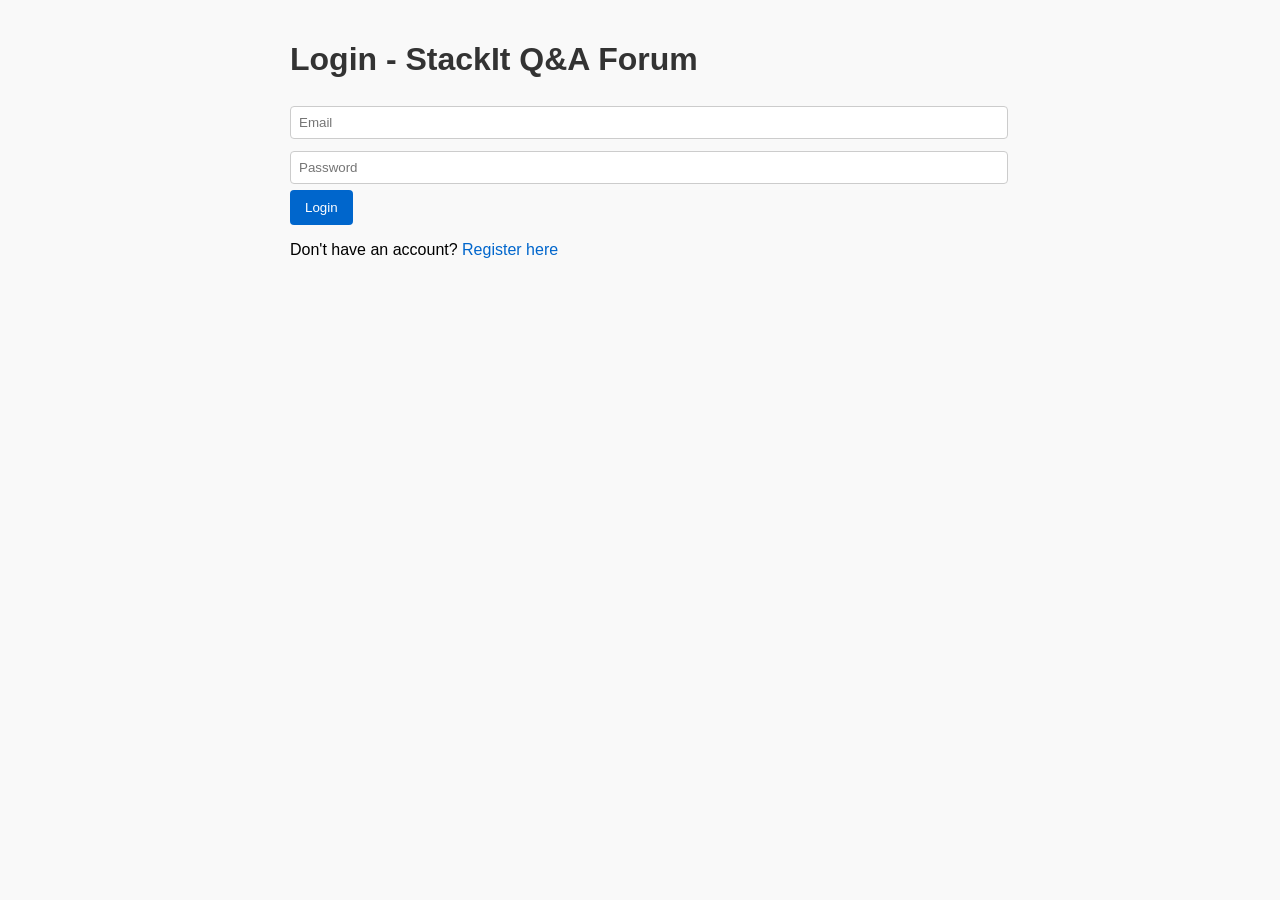
<file: index.html>
<!DOCTYPE html>
<html>
<head>
  <title>StackIt Q&A Forum</title>
  <link rel="stylesheet" href="style.css">
</head>
<body>
  <h1>Welcome to StackIt Q&A Forum</h1>
  <p id="welcomeText">👋 Hello, user!</p>
  <p><a href="login.html" onclick="logout()">Logout</a></p>

  <a href="add_question.html">+ Ask a Question</a>
  <h2>All Questions</h2>

  <div id="questionsContainer"></div>

  <script>
    // ✅ Check login
    const username = localStorage.getItem("username");
    const token = localStorage.getItem("token");

    if (!username || !token) {
      alert("Please login first!");
      window.location.href = "login.html";
    } else {
      document.getElementById("welcomeText").innerText = `👋 Hello, ${username}!`;
    }

    // ✅ Logout
    function logout() {
      localStorage.removeItem("username");
      localStorage.removeItem("token");
    }

    // ✅ Fetch and render questions
    fetch("http://127.0.0.1:5000/api/questions")
      .then(res => res.json())
      .then(data => {
        const container = document.getElementById("questionsContainer");
        if (data.length === 0) {
          container.innerHTML = "<p>No questions posted yet.</p>";
        } else {
          data.forEach(row => {
            const div = document.createElement("div");
            div.className = "question";
            div.innerHTML = `
              <h3><a href="view_question.html?id=${row.id}">${row.title}</a></h3>
              <p>${row.description.slice(0, 150)}...</p>
              <small>Posted on ${row.created_at}</small>
            `;
            container.appendChild(div);
          });
        }
      })
      .catch(err => {
        document.getElementById("questionsContainer").innerHTML =
          "<p style='color: red;'>❌ Failed to load questions.</p>";
        console.error(err);
      });
  </script>
</body>
</html>
</file>
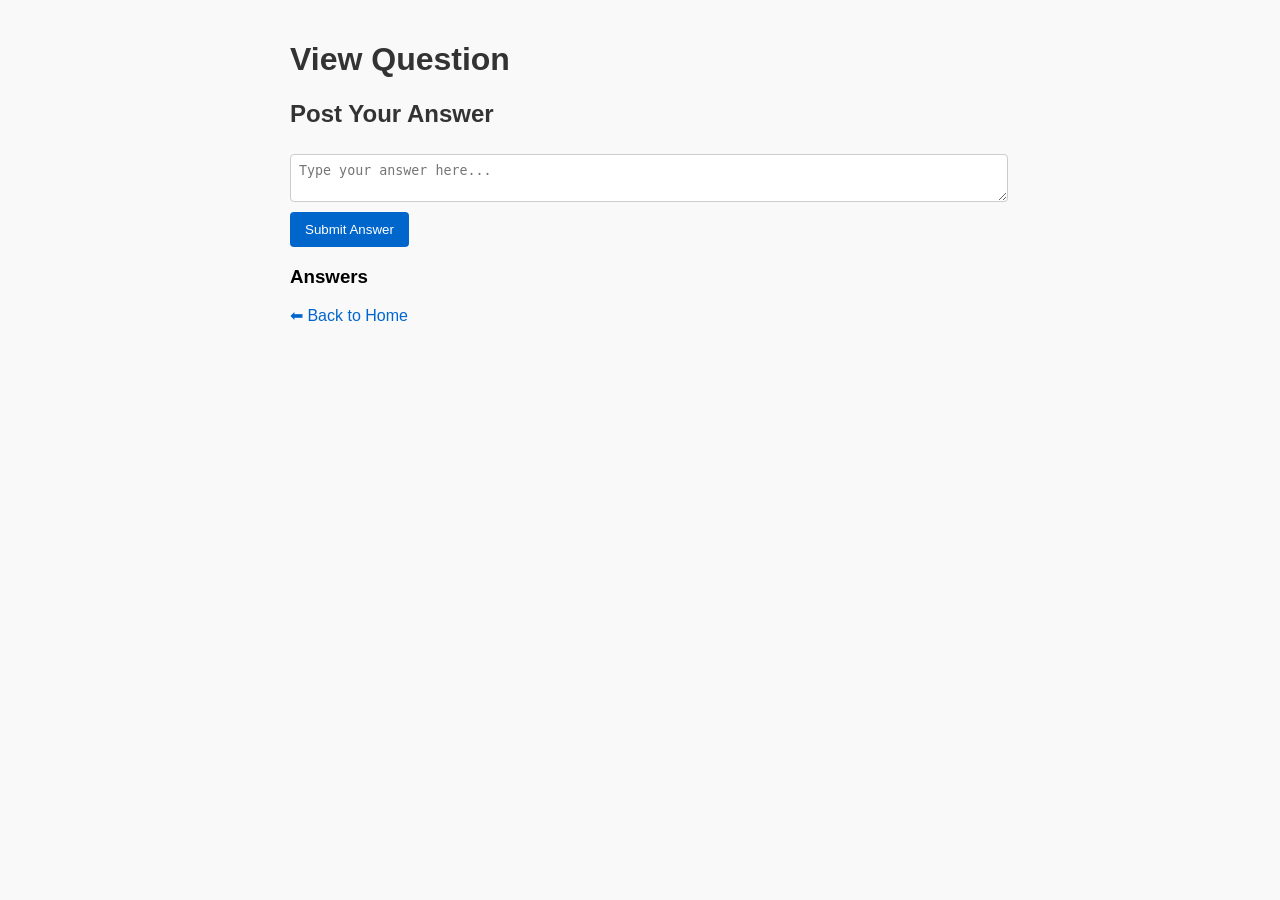
<file: add_answer.html>
<!DOCTYPE html>
<html>
<head>
    <title>View Question - StackIt</title>
    <link rel="stylesheet" href="style.css">
</head>
<body>
    <h1>View Question</h1>

    <div id="questionContainer"></div>

    <h2>Post Your Answer</h2>
    <p id="answerMsg" style="font-weight: bold;"></p>
    <form id="answerForm">
        <textarea id="answerText" placeholder="Type your answer here..." required></textarea><br>
        <button type="submit">Submit Answer</button>
    </form>

    <h3>Answers</h3>
    <div id="answersContainer"></div>

    <p><a href="index.html">⬅ Back to Home</a></p>

    <script>
        const params = new URLSearchParams(window.location.search);
        const questionId = params.get("id");
        const questionContainer = document.getElementById("questionContainer");
        const answersContainer = document.getElementById("answersContainer");
        const answerForm = document.getElementById("answerForm");
        const answerMsg = document.getElementById("answerMsg");

        // Fetch and display the question
        fetch(`http://127.0.0.1:5000/api/questions/${questionId}`)
            .then(res => res.json())
            .then(data => {
                if (data.error) {
                    questionContainer.innerHTML = `<p style="color:red;">${data.error}</p>`;
                } else {
                    const q = data.question;
                    questionContainer.innerHTML = `
                        <h2>${q.title}</h2>
                        <p>${q.description}</p>
                        <small>Posted on ${q.created_at}</small>
                    `;

                    // Show answers
                    answersContainer.innerHTML = data.answers.map(ans => `
                        <div class="answer">
                            <p>${ans.text}</p>
                            <small>Answered on ${ans.created_at}</small>
                        </div>
                    `).join('');
                }
            });

        // Submit new answer
        answerForm.addEventListener("submit", function (e) {
            e.preventDefault();
            const answerText = document.getElementById("answerText").value;

            fetch(`http://127.0.0.1:5000/api/questions/${questionId}/answer`, {
                method: "POST",
                headers: {
                    "Content-Type": "application/json"
                },
                credentials: "include",
                body: JSON.stringify({ text: answerText })
            })
            .then(res => res.json())
            .then(data => {
                answerMsg.innerText = data.message;
                answerMsg.style.color = data.message.includes("success") ? "green" : "red";
                if (data.message.includes("success")) {
                    setTimeout(() => location.reload(), 1500);
                }
            })
            .catch(err => {
                answerMsg.innerText = "❌ Failed to post answer.";
                answerMsg.style.color = "red";
            });
        });
    </script>
</body>
</html>
</file>
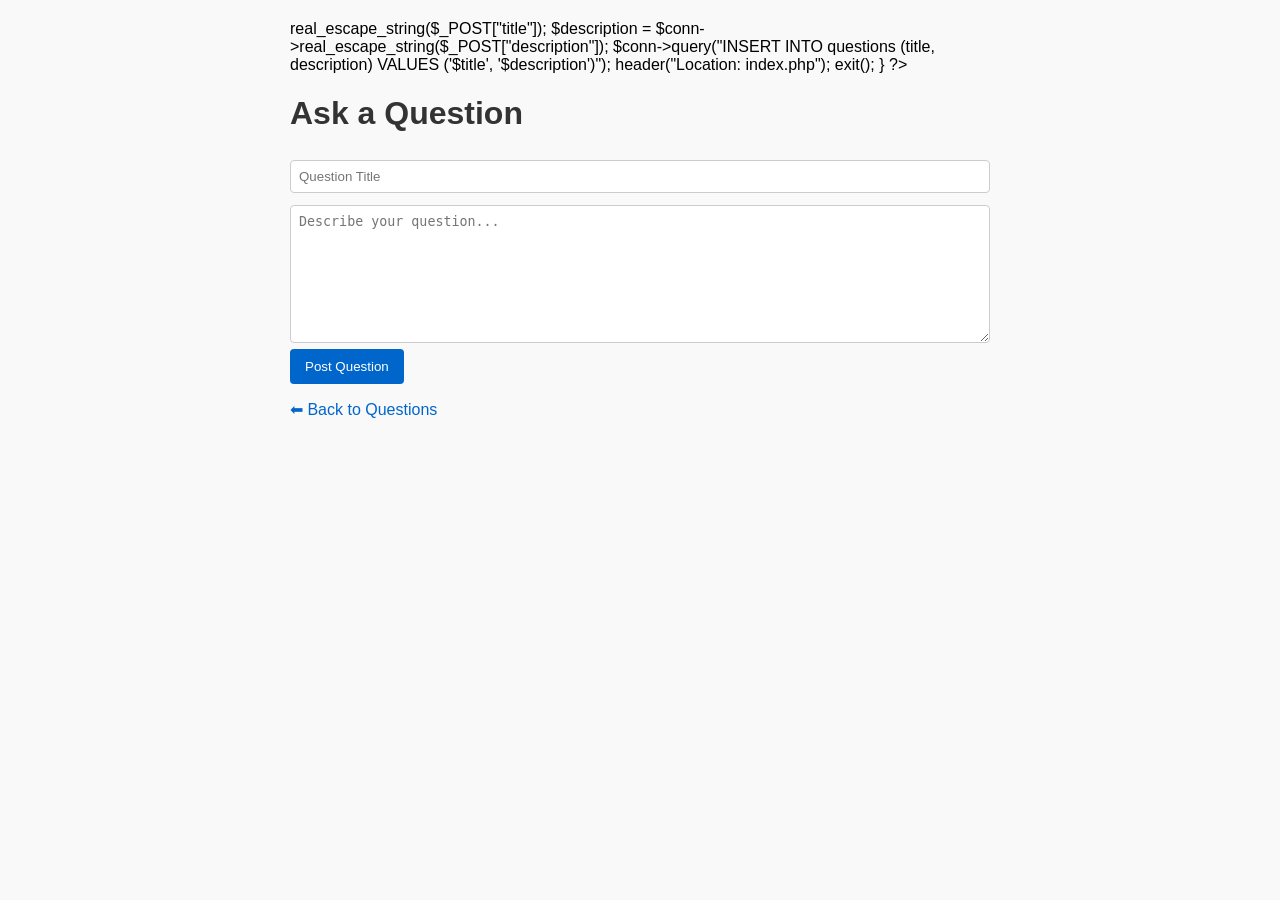
<file: add_question.html>
<?php include 'db.php';

if ($_SERVER["REQUEST_METHOD"] == "POST") {
    $title = $conn->real_escape_string($_POST["title"]);
    $description = $conn->real_escape_string($_POST["description"]);

    $conn->query("INSERT INTO questions (title, description) VALUES ('$title', '$description')");
    header("Location: index.php");
    exit();
}
?>
<!DOCTYPE html>
<html>
<head>
    <title>Ask a Question - StackIt</title>
    <link rel="stylesheet" href="style.css">
</head>
<body>
    <h1>Ask a Question</h1>
    <form method="post">
        <input type="text" name="title" placeholder="Question Title" required><br>
        <textarea name="description" placeholder="Describe your question..." rows="8" required></textarea><br>
        <button type="submit">Post Question</button>
    </form>
    <a href="index.php">⬅ Back to Questions</a>
</body>
</html>
</file>
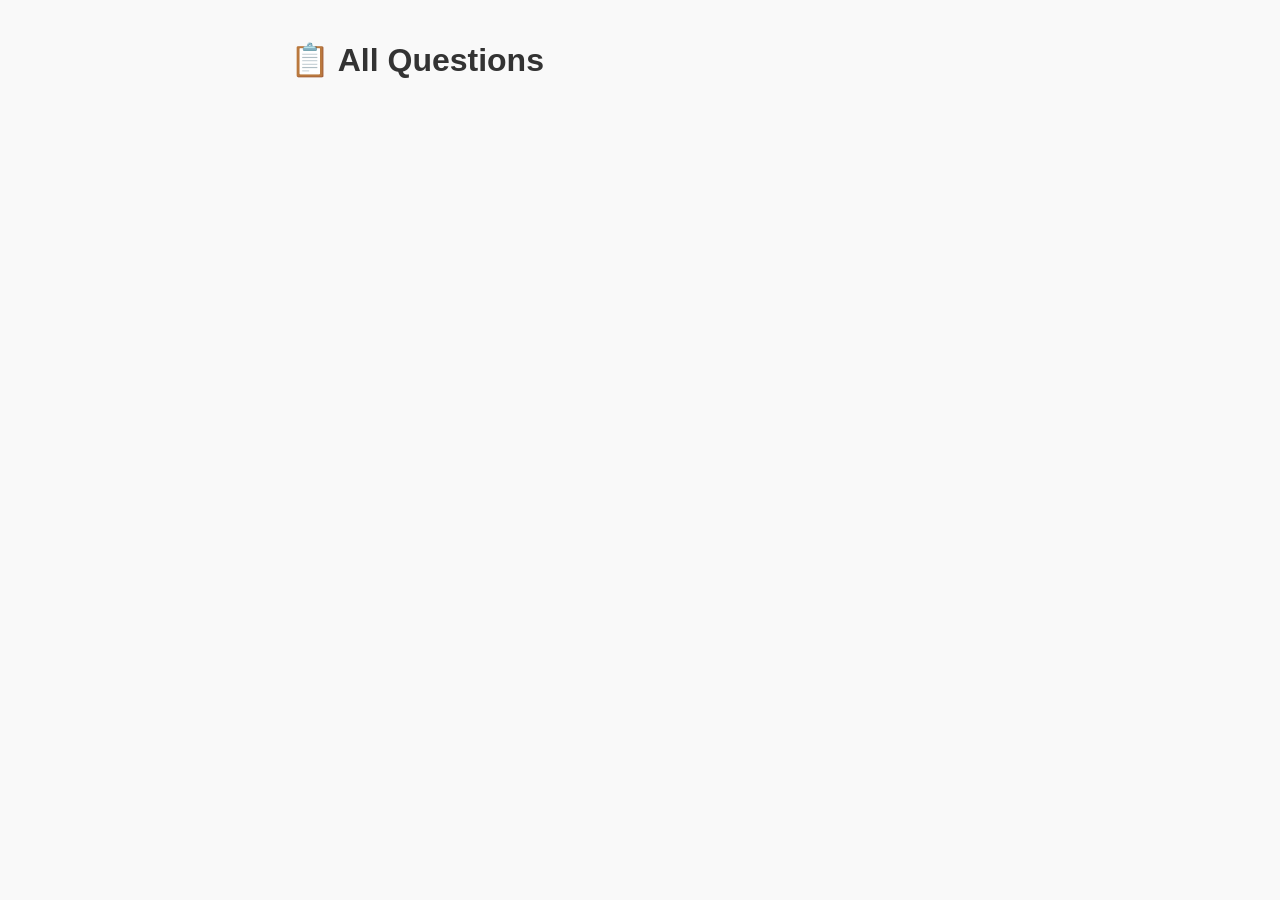
<file: db.html>
<!DOCTYPE html>
<html>
<head>
  <title>StackIt Questions</title>
  <link rel="stylesheet" href="style.css" />
</head>
<body>
  <h1>📋 All Questions</h1>
  <div id="questionsContainer"></div>

  <script>
    fetch("http://127.0.0.1:5000/api/questions")
      .then(res => res.json())
      .then(data => {
        const container = document.getElementById("questionsContainer");
        data.forEach(q => {
          const div = document.createElement("div");
          div.classList.add("question");
          div.innerHTML = `
            <h3><a href="view_question.html?id=${q.id}">${q.title}</a></h3>
            <p>${q.description.substring(0, 150)}...</p>
            <small>Posted on ${q.created_at}</small>
          `;
          container.appendChild(div);
        });
      });
  </script>
</body>
</html>
</file>
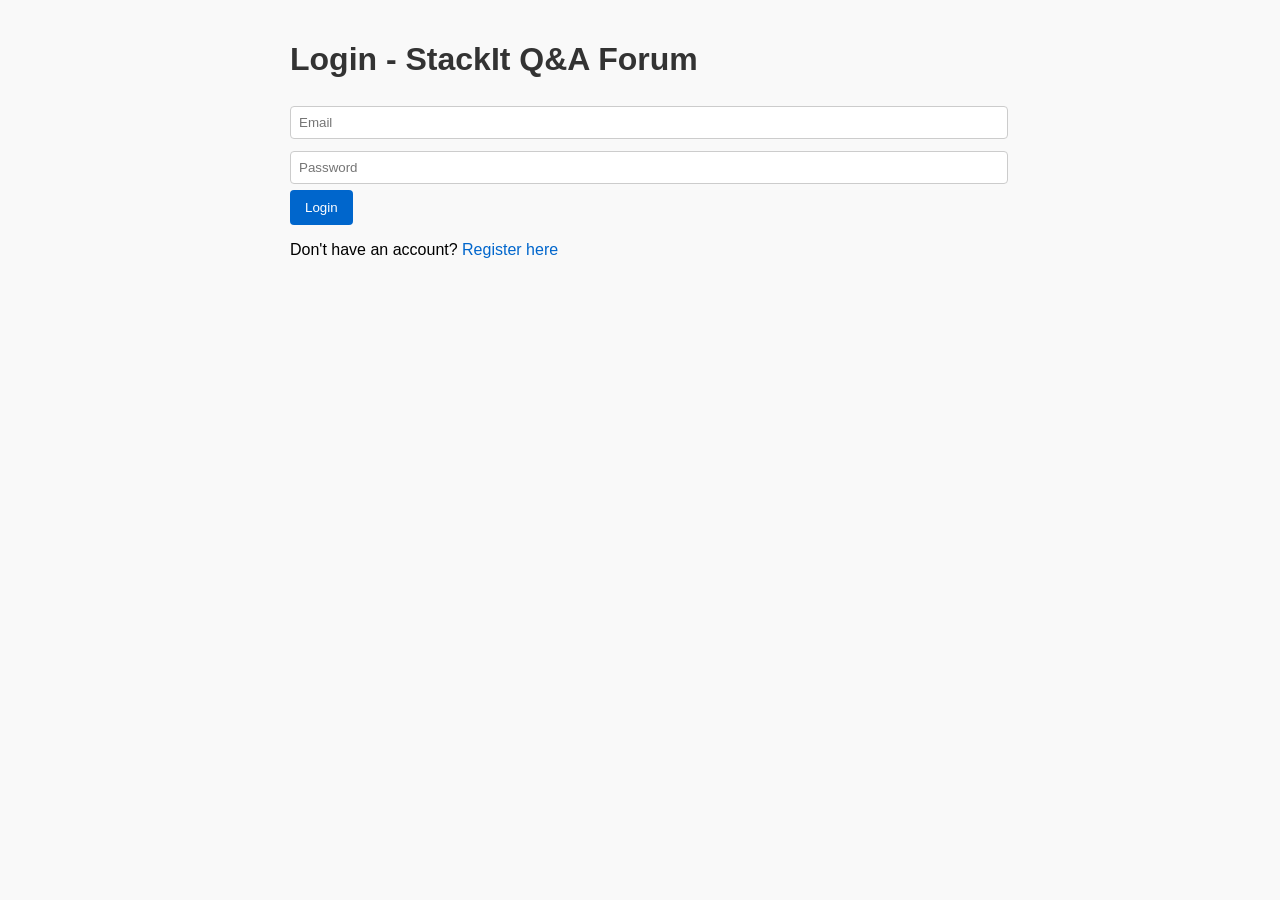
<file: login.html>
<!DOCTYPE html>
<html>
<head>
    <title>Login - StackIt</title>
    <link rel="stylesheet" href="style.css">
</head>
<body>
    <h1>Login - StackIt Q&A Forum</h1>

    <p id="message" style="font-weight: bold;"></p>

    <form id="loginForm">
        <input type="email" id="email" placeholder="Email" required><br>
        <input type="password" id="password" placeholder="Password" required><br>
        <button type="submit">Login</button>
    </form>

    <p>Don't have an account? <a href="register.html">Register here</a></p>

    <script>
        const form = document.getElementById("loginForm");
        const message = document.getElementById("message");

        form.addEventListener("submit", function (e) {
            e.preventDefault();

            const userData = {
                email: document.getElementById("email").value,
                password: document.getElementById("password").value
            };

            fetch("http://127.0.0.1:5000/api/auth/login", {
                method: "POST",
                headers: {
                    "Content-Type": "application/json"
                },
                credentials: "include",
                body: JSON.stringify(userData)
            })
            .then(res => res.json())
            .then(data => {
                message.innerText = data.message;
                message.style.color = data.message.includes("success") ? "green" : "red";
                if (data.message.includes("success")) {
                    setTimeout(() => window.location.href = "index.html", 2000);
                }
            })
            .catch(err => {
                console.error(err);
                message.innerText = "❌ Login failed. Please try again.";
                message.style.color = "red";
            });
        });
    </script>
</body>
</html>
</file>
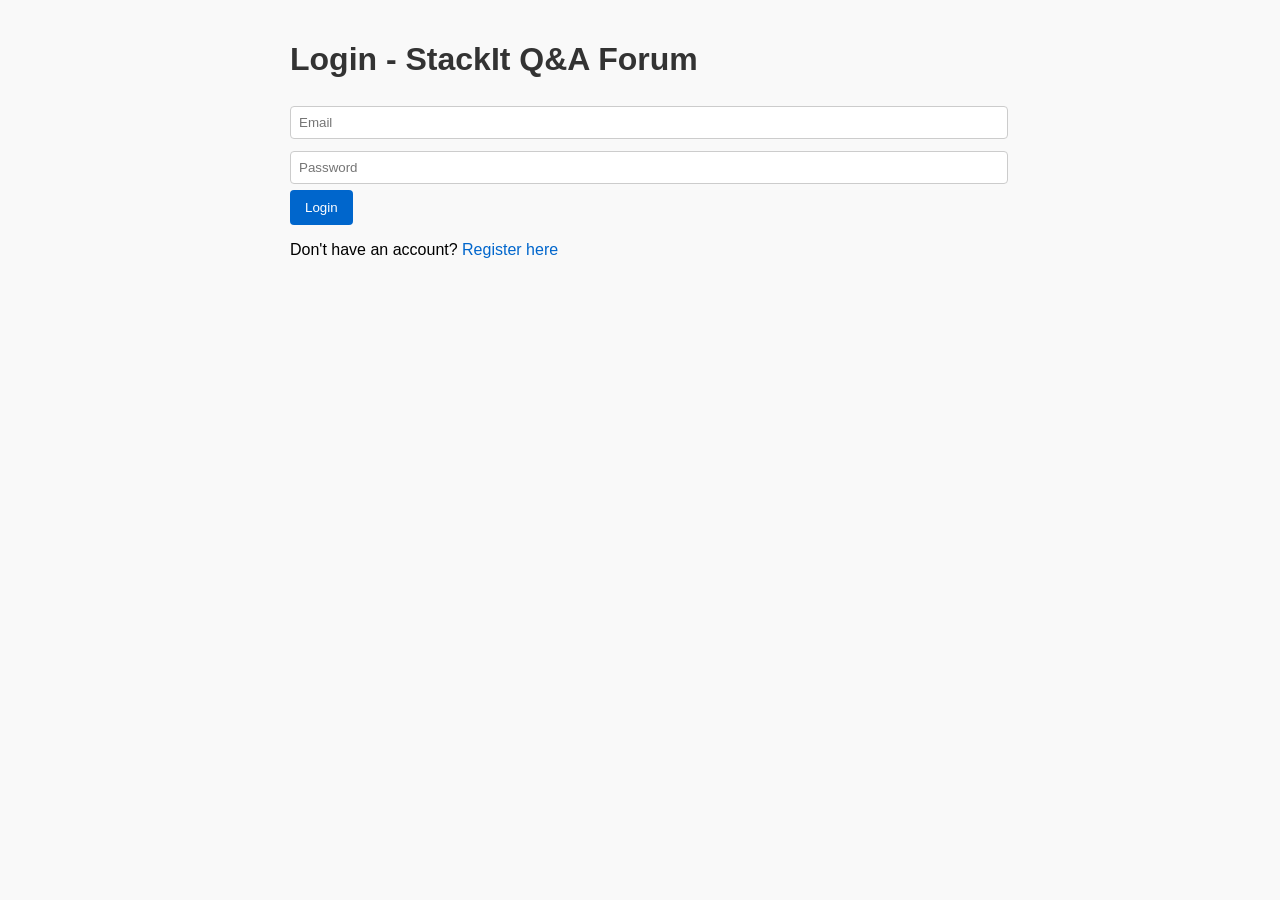
<file: logout.html>
<!DOCTYPE html>
<html>
<head>
    <title>Logout - StackIt</title>
</head>
<body>
    <h2>Logging out...</h2>

    <script>
        fetch("http://127.0.0.1:5000/api/auth/logout", {
            method: "POST",
            credentials: "include"  // only if using cookies
        })
        .finally(() => {
            // After clearing session or token, redirect
            window.location.href = "login.html";
        });
    </script>
</body>
</html>
</file>
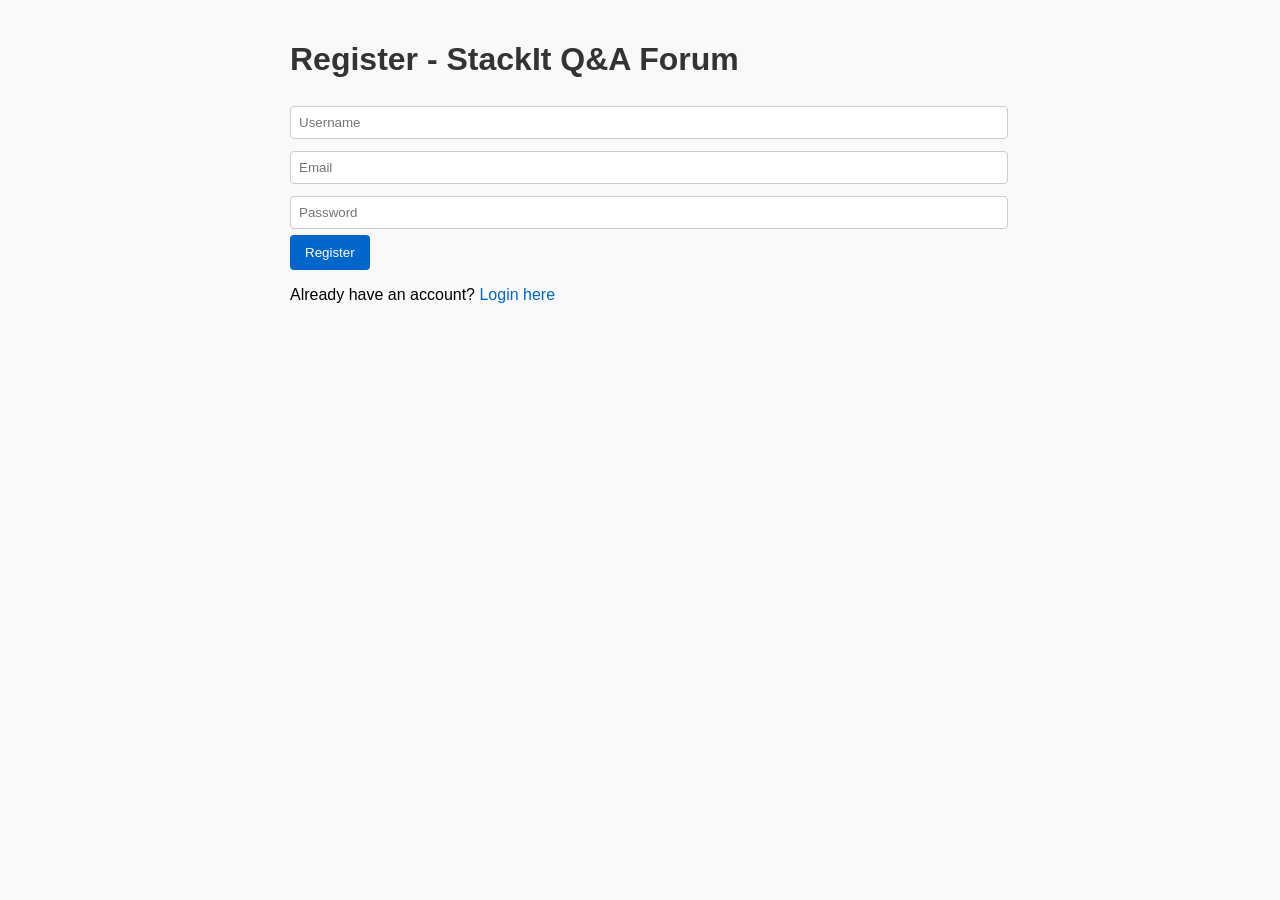
<file: register.html>
<!DOCTYPE html>
<html>
<head>
    <title>Register - StackIt</title>
    <link rel="stylesheet" href="style.css">
</head>
<body>
    <h1>Register - StackIt Q&A Forum</h1>

    <p id="message" style="font-weight: bold;"></p>

    <form id="registerForm">
        <input type="text" id="username" name="username" placeholder="Username" required><br>
        <input type="email" id="email" name="email" placeholder="Email" required><br>
        <input type="password" id="password" name="password" placeholder="Password" required><br>
        <button type="submit">Register</button>
    </form>

    <p>Already have an account? <a href="login.html">Login here</a></p>

    <script>
        const form = document.getElementById("registerForm");
        const message = document.getElementById("message");

        form.addEventListener("submit", function(e) {
            e.preventDefault();

            const userData = {
                username: document.getElementById("username").value.trim(),
                email: document.getElementById("email").value.trim(),
                password: document.getElementById("password").value.trim()
            };

            fetch("http://127.0.0.1:5000/api/auth/register", {
                method: "POST",
                headers: {
                    "Content-Type": "application/json"
                },
                body: JSON.stringify(userData)
            })
            .then(res => res.json())
            .then(data => {
                message.innerText = data.message || "Unknown error.";
                message.style.color = data.success ? "green" : "red";

                if (data.success) {
                    setTimeout(() => {
                        window.location.href = "login.html";
                    }, 2000);
                }
            })
            .catch(error => {
                console.error("Error:", error);
                message.innerText = "❌ Something went wrong.";
                message.style.color = "red";
            });
        });
    </script>
</body>
</html>
</file>
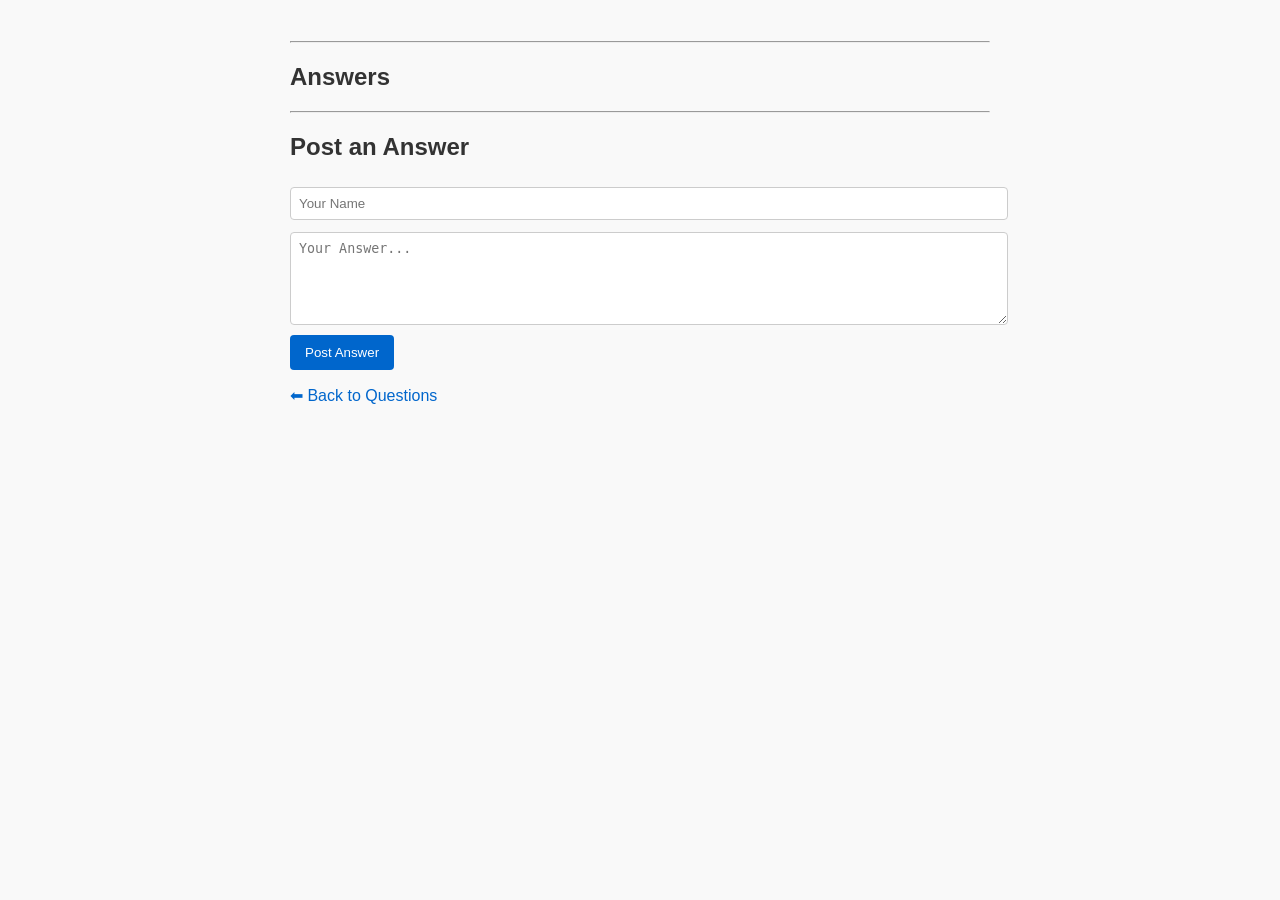
<file: view_question.html>
<!DOCTYPE html>
<html>
<head>
    <title>View Question - StackIt</title>
    <link rel="stylesheet" href="style.css">
</head>
<body>
    <h1 id="questionTitle"></h1>
    <p id="questionDescription"></p>
    <small id="questionMeta"></small>
    <hr>

    <h2>Answers</h2>
    <div id="answersContainer"></div>

    <hr>
    <h2>Post an Answer</h2>
    <p id="answerMsg" style="font-weight: bold;"></p>
    <form id="answerForm">
        <input type="text" id="author" placeholder="Your Name" required><br>
        <textarea id="description" placeholder="Your Answer..." rows="5" required></textarea><br>
        <button type="submit">Post Answer</button>
    </form>

    <p><a href="index.html">⬅ Back to Questions</a></p>

    <script>
        const params = new URLSearchParams(window.location.search);
        const questionId = params.get("id");

        const titleEl = document.getElementById("questionTitle");
        const descEl = document.getElementById("questionDescription");
        const metaEl = document.getElementById("questionMeta");
        const answersContainer = document.getElementById("answersContainer");
        const answerForm = document.getElementById("answerForm");
        const answerMsg = document.getElementById("answerMsg");

        // Fetch question and answers
        fetch(`http://127.0.0.1:5000/api/questions/${questionId}`)
            .then(res => res.json())
            .then(data => {
                const q = data.question;
                titleEl.textContent = q.title;
                descEl.textContent = q.description;
                metaEl.textContent = `Posted on ${q.created_at}`;

                answersContainer.innerHTML = data.answers.map(ans => `
                    <div class="answer">
                        <p>${ans.description}</p>
                        <small>By ${ans.author} on ${ans.created_at}</small>
                    </div>
                `).join('');
            });

        // Submit answer
        answerForm.addEventListener("submit", function (e) {
            e.preventDefault();
            const newAnswer = {
                author: document.getElementById("author").value,
                description: document.getElementById("description").value
            };

            fetch(`http://127.0.0.1:5000/api/questions/${questionId}/answer`, {
                method: "POST",
                headers: {
                    "Content-Type": "application/json"
                },
                body: JSON.stringify(newAnswer)
            })
            .then(res => res.json())
            .then(data => {
                answerMsg.textContent = data.message;
                answerMsg.style.color = data.message.includes("success") ? "green" : "red";
                if (data.message.includes("success")) {
                    setTimeout(() => location.reload(), 1000);
                }
            })
            .catch(() => {
                answerMsg.textContent = "❌ Failed to post answer.";
                answerMsg.style.color = "red";
            });
        });
    </script>
</body>
</html>
</file>
<file: style.css>
body {
    font-family: Arial, sans-serif;
    max-width: 700px;
    margin: auto;
    padding: 20px;
    background: #f9f9f9;
}

h1, h2 {
    color: #333;
}

a {
    color: #0066cc;
    text-decoration: none;
}

a:hover {
    text-decoration: underline;
}

form input, form textarea {
    width: 100%;
    padding: 8px;
    margin: 6px 0;
    border: 1px solid #ccc;
    border-radius: 4px;
}

form button {
    padding: 10px 15px;
    background: #0066cc;
    color: #fff;
    border: none;
    border-radius: 4px;
    cursor: pointer;
}

form button:hover {
    background: #004999;
}

.question, .answer {
    background: #fff;
    padding: 12px;
    margin: 10px 0;
    border-radius: 4px;
    border: 1px solid #ddd;
}
</file>
